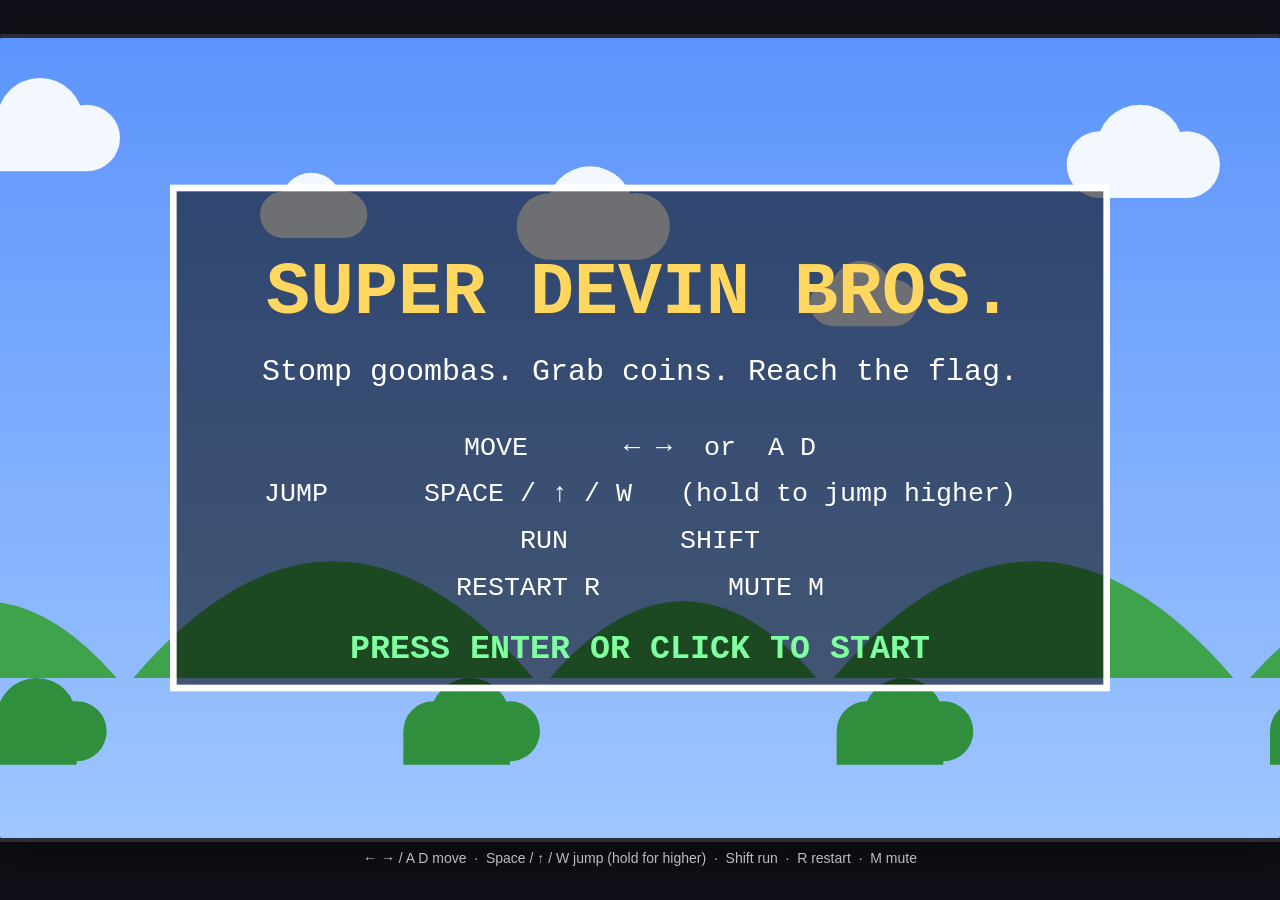
<file: index.html>
<!DOCTYPE html>
<html lang="en">
<head>
<meta charset="utf-8">
<meta name="viewport" content="width=device-width, initial-scale=1">
<title>Super Devin Bros.</title>
<link rel="stylesheet" href="style.css">
</head>
<body>
<div id="wrap">
  <canvas id="game" width="768" height="480"></canvas>
  <p id="help">← → / A D move &nbsp;·&nbsp; Space / ↑ / W jump (hold for higher) &nbsp;·&nbsp; Shift run &nbsp;·&nbsp; R restart &nbsp;·&nbsp; M mute</p>
</div>
<script src="levels.js"></script>
<script src="game.js"></script>
</body>
</html>
</file>
<file: style.css>
html, body {
  margin: 0;
  height: 100%;
  background: #101018;
  color: #e8e8f0;
  font-family: "Trebuchet MS", "Segoe UI", sans-serif;
}

#wrap {
  min-height: 100vh;
  display: flex;
  flex-direction: column;
  align-items: center;
  justify-content: center;
  gap: 8px;
  padding: 8px 0;
  box-sizing: border-box;
}

#game {
  image-rendering: pixelated;
  background: #6b8cff;
  border: 4px solid #2b2b3a;
  border-radius: 6px;
  box-shadow: 0 12px 40px rgba(0, 0, 0, 0.55);
  display: block;
}

#help {
  margin: 0;
  font-size: 14px;
  opacity: 0.8;
  text-align: center;
}
</file>
